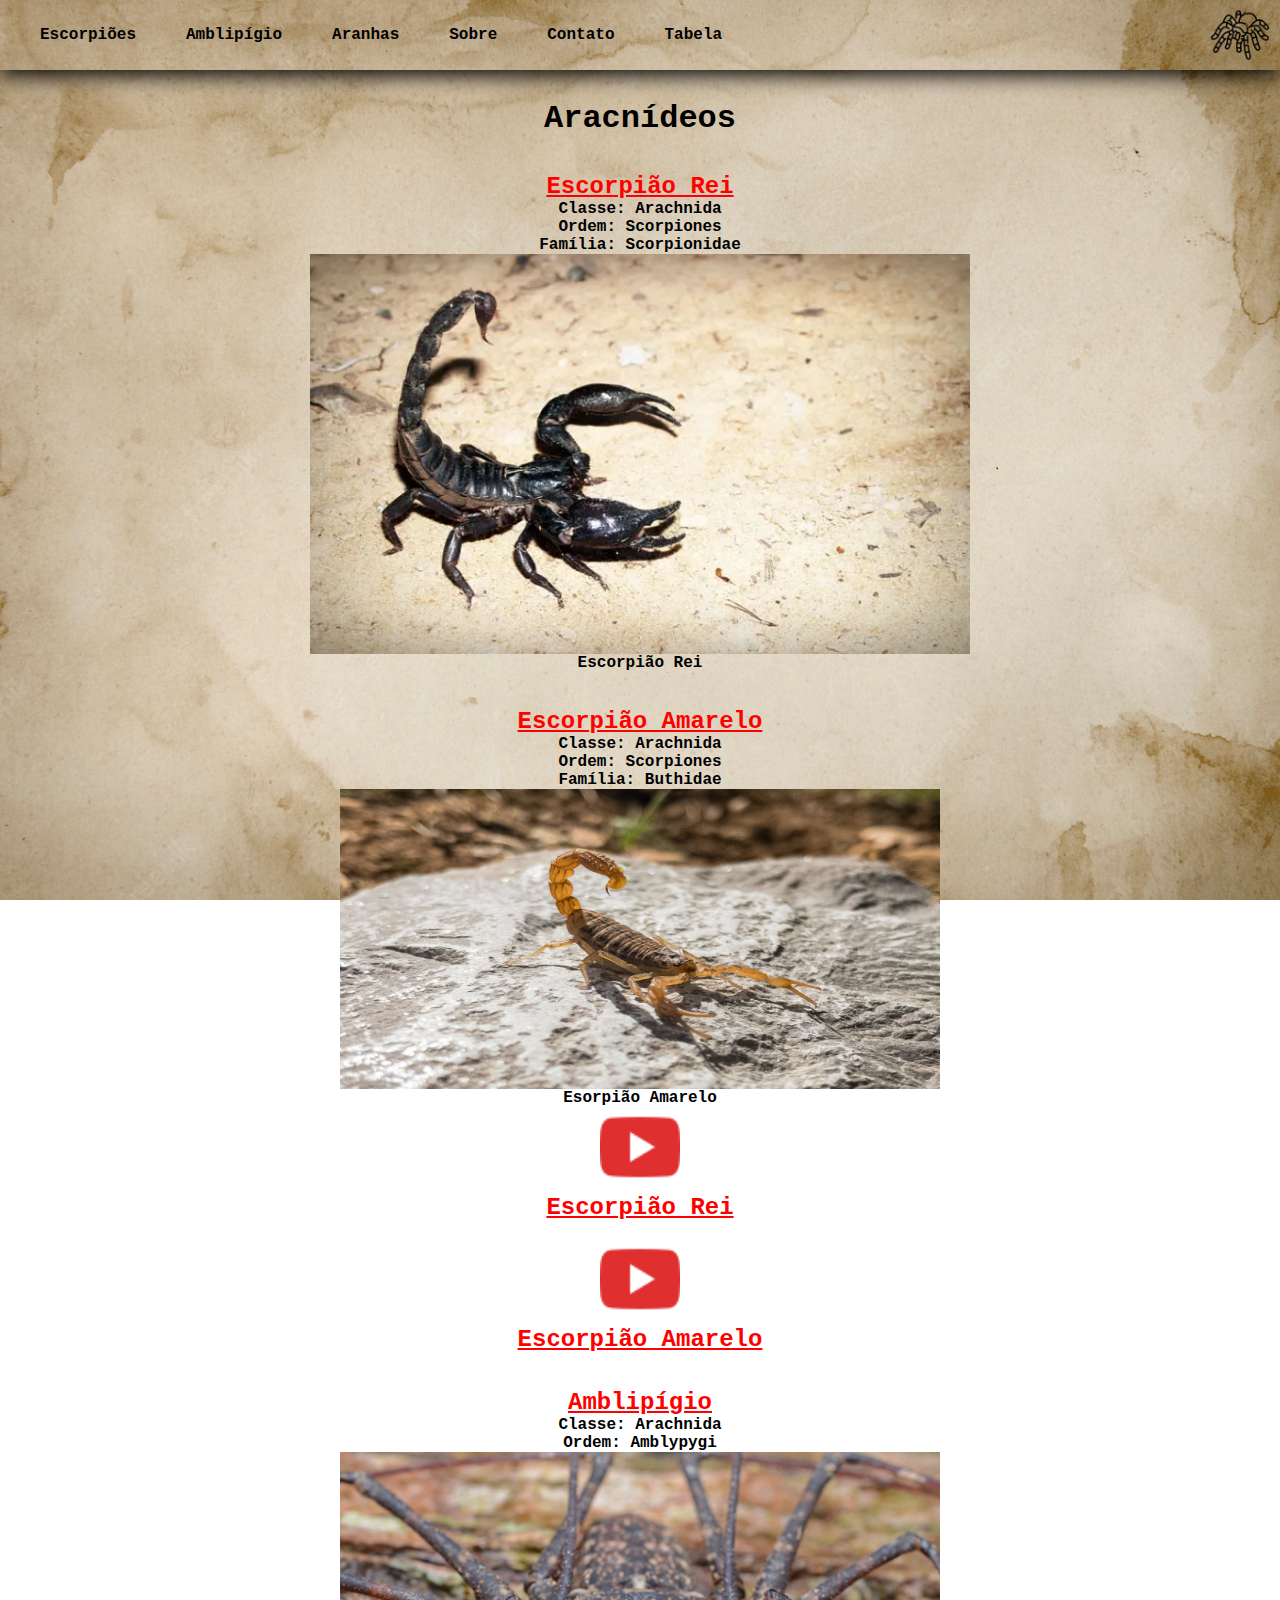
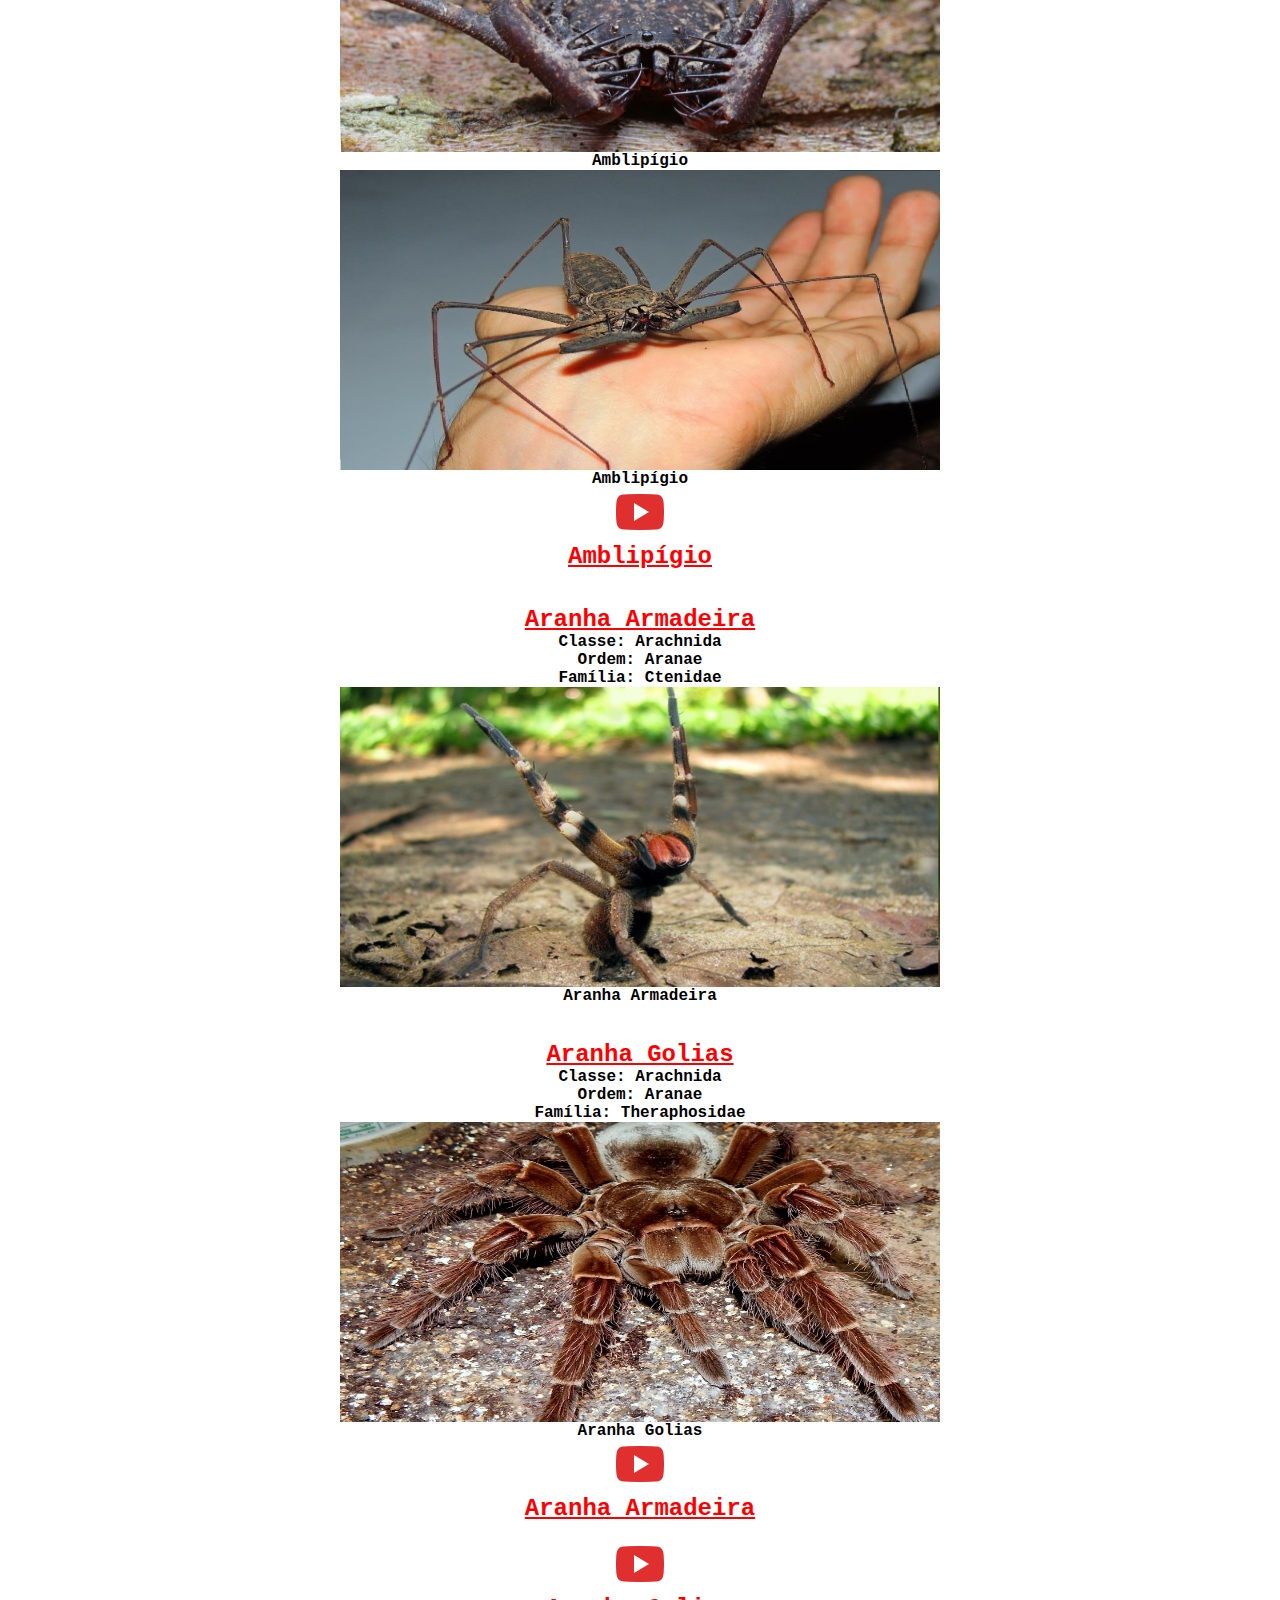
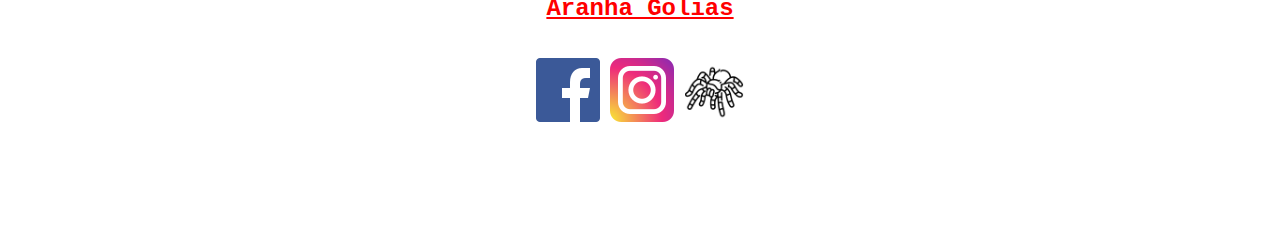
<file: index.html>
<!DOCTYPE html>
<html lang="pt-br">
<head>
    <meta charset="UTF-8">
    <meta http-equiv="X-UA-Compatible" content="IE=edge">
    <meta name="viewport" content="width=device-width, initial-scale=1.0">
    <link rel="stylesheet" href="css/style.css">
    <link rel="shortcut icon" href="favicon.ico" type="image/x-icon">
    <title>Aracnídeos</title>
</head>
<body>
    <header>
        <ul class="menu">
            <li><a href="pagina1.html">Escorpiões</a></li>
            <li><a href="pagina2.html">Amblipígio</a></li>
            <li><a href="pagina3.html">Aranhas</a></li>
            <li><a href="sobre.html">Sobre</a></li>
            <li><a href="contato.html">Contato</a></li>
            <li><a href="tabela.html">Tabela</a></li>
         </ul>

         <div class="logo">
            <img src="img/spider logo.png" alt="Logotipo">
        </div>
    </header>

    <h1>Aracnídeos</h1>
    <br><br>

    <h2>Escorpião Rei</h2>
     
    <p>Classe: Arachnida</p>
    <p>Ordem: Scorpiones</p>
    <p>Família: Scorpionidae</p>
   
    <div class="img">
    <img src="img/escorpião rei.webp" alt="escorpiao rei" width="660px" height="400px">
    </div>
    <p>Escorpião Rei</p>
    <br><br>

    <h2>Escorpião Amarelo</h2>
     
    <p>Classe: Arachnida</p>
    <p>Ordem: Scorpiones</p>
    <p>Família: Buthidae</p>
    <div class="img">
    <img src="img/escorpião amarelo.jpeg" alt="escorpiao amarelo" width="600px" height="300px">
    </div>
    <p>Esorpião Amarelo</p>

        
    <a href="https://www.youtube.com/watch?v=kOic0J-8UmE"> <h2><img id="you" src="img/youtube.png" alt=""></h2> </a><h2>Escorpião Rei</h2>
    <br>
    <a href="https://www.youtube.com/watch?v=kcG11q698xQ"> <h2><img id="you" src="img/youtube.png" alt=""></h2> </a><h2>Escorpião Amarelo</h2>
       
    
    <br><br>


    <h2>Amblipígio</h2>    
    <p>Classe: Arachnida</p>
    <p>Ordem: Amblypygi</p>
     <div class="img">
    <img src="img/amblipígio.jpeg" alt="ablipigio" width="600px" height="300px">
    </div>
    <p>Amblipígio</p>
    <div class="img">
    <img src="img/amblipígio 2.jpeg" alt="amblipigio" width="600px" height="300px">
    </div>
    <p>Amblipígio</p>

    <a href="https://www.youtube.com/watch?v=ug1vkvnG-mk&t=573s"><h2><img src="img/youtube.png" alt="you"></h2></a><h2>Amblipígio</h2>

    <br><br>


    <h2>Aranha Armadeira</h2>
    <p>Classe: Arachnida</p>
    <p>Ordem: Aranae</p>
    <p>Família: Ctenidae</p>
    <div class="img">
    <img src="img/aranha armadeira combate.jpg" alt="armadeira" width="600px" height="300px">
    </div>
    <p>Aranha Armadeira</p>
    
    <br><br>

    <h2>Aranha Golias</h2>
    <p>Classe: Arachnida</p>
    <p>Ordem: Aranae</p>
    <p>Família: Theraphosidae</p>
    <div class="img">
    <img src="img/aranha golias.jpg" alt="golias" width="600px" height="300px">
    </div> 
    <p>Aranha Golias</p>

    <a href="https://www.youtube.com/watch?v=sHLxL1q4Bj0"><h2><img src="img/youtube.png" alt="you"></h2></a><h2>Aranha Armadeira</h2>
    <br>
    <a href="https://www.youtube.com/watch?v=rb1GPM0ASMM&t=450s"><h2><img src="img/youtube.png" alt="you"></h2></a><h2>Aranha Golias</h2>
     
    
    <br><br>
    

    <div class="footer">
    <footer>
      <a href="https://www.facebook.com/ulbrasaolucas"><img src="img/facebook logo.png" alt="face"></a>

      <a href="https://www.instagram.com/ulbrasaolucas/"><img src="img/instagram logo.png" alt="insta"></a>
      
    
      <img src="img/spider logo.png" alt="Logotipo" width="60px" height="60px">

    </footer>
</div>
</body>
</html>
</file>
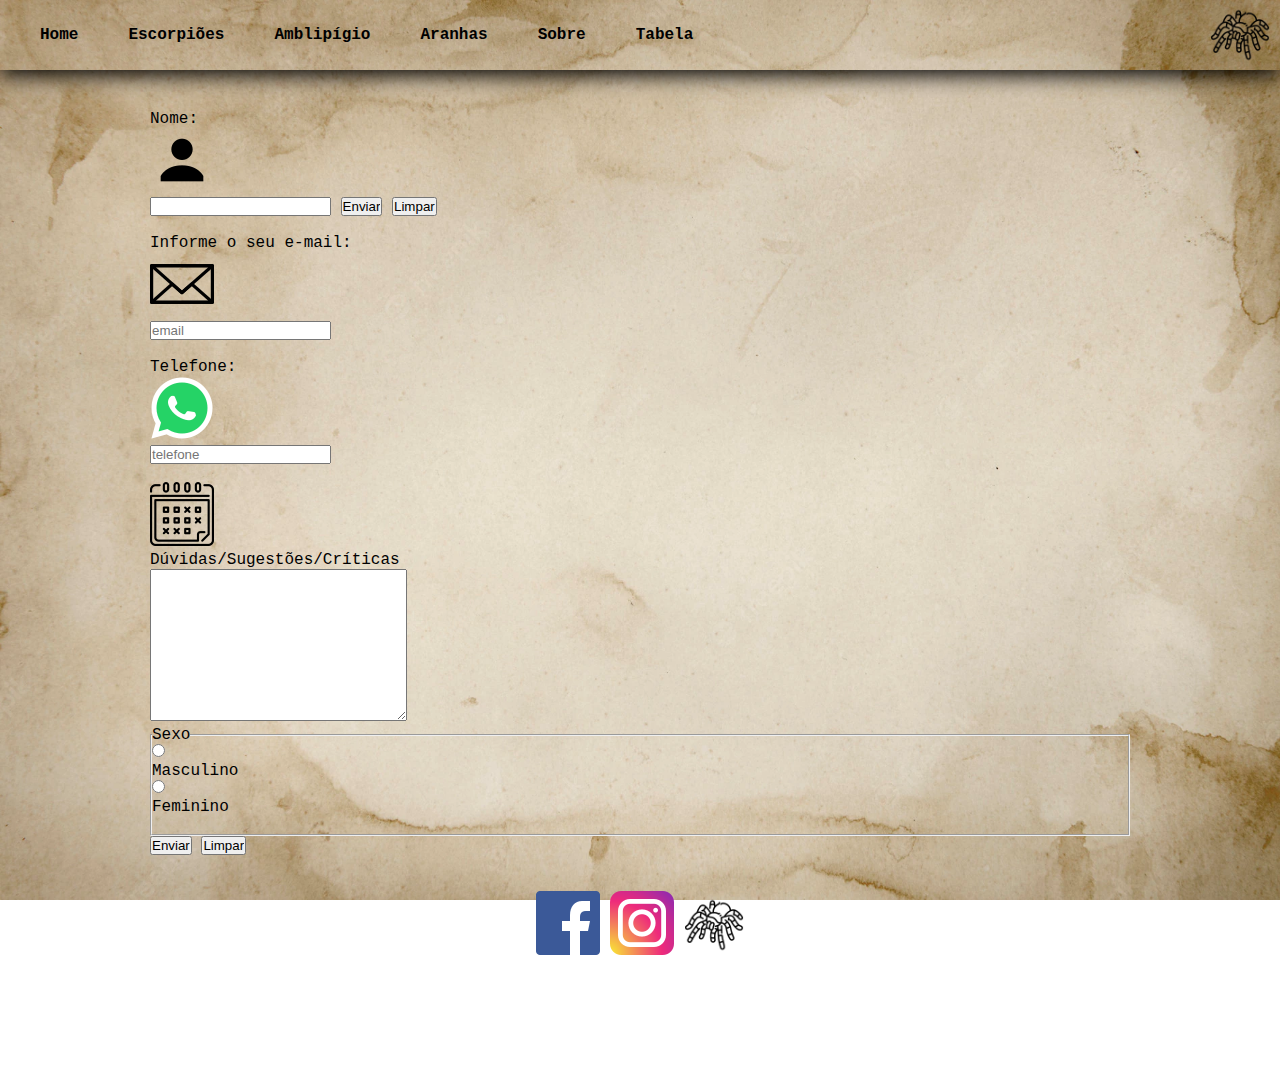
<file: contato.html>
<!DOCTYPE html>
<html lang="pt-br">
<head>
    <meta charset="UTF-8">
    <meta http-equiv="X-UA-Compatible" content="IE=edge">
    <meta name="viewport" content="width=device-width, initial-scale=1.0">
    <link rel="stylesheet" href="css/style.css">
    <title>Contato</title>
</head>
<body>
    <header>
        <ul class="menu">
            <li><a href="index.html">Home</a></li>
            <li><a href="pagina1.html">Escorpiões</a></li>
            <li><a href="pagina2.html">Amblipígio</a></li>
            <li><a href="pagina3.html">Aranhas</a></li>
            <li><a href="sobre.html">Sobre</a></li>
            <li><a href="tabela.html">Tabela</a></li>
         </ul>
         <div class="logo">
            <img src="img/spider logo.png" alt="Logotipo">
        </div>
    </header>
    <div class="formulario">
         <form>
          <label for="nome">Nome:</label> 
          
          <div class="logotipo">
          <img src="img/human logo.png" alt="logo">
          </div>
          
          <input type="text" name="nome" id="nome">
          <input type="submit" value="Enviar" name="enviar" id="enviar"> 
          <input type="reset" value="Limpar" name="limpar" id="limpar">
          <br><br>
          <label for="email">Informe o seu e-mail:</label> 
          
          <div class="logotipo">
          <img src="img/email logo.png" alt="">
          </div>
        
          <input type="email" placeholder="email" name="email" id="email">
          <br><br>
          <label for="fone">Telefone:</label>

          <div class="logotipo">
          <img src="img/whatsapp logo.png" alt="">
          </div>

          <input type="number" placeholder="telefone" name="fone" id="fone">
         </form>
         <br>

         <form>
            <img src="img/calendario logo.png" alt="agenda">
              <legend>Dúvidas/Sugestões/Críticas</legend>
              <textarea name="area" id="area" cols="30" rows="10"></textarea>

         </form>
         
    </div>
    <form>
        <div class="fieldset">
       <fieldset>
           <legend>Sexo</legend>
           <input type="radio" name="sexo" id="masc" value="Masculino"><br>
           <label for="marculino">Masculino</label><br>
           <input type="radio" name="sexo" id="fem" value="Feminino"><br>
           <label for="feminino">Feminino</label><br><br>
       </fieldset>
       <input type="submit" name="enviar" id="enviar" value="Enviar">
       <input type="reset" value="Limpar" name="limpar" id="limpar">
   </div>

   </form>
<br><br>
<div class="footer">
    <footer>
      <a href="https://www.facebook.com/ulbrasaolucas"><img src="img/facebook logo.png" alt="face"></a>

      <a href="https://www.instagram.com/ulbrasaolucas/"><img src="img/instagram logo.png" alt="insta"></a>
      
    
    <img src="img/spider logo.png" alt="Logotipo" width="60px" height="60px">

    </footer>
</body>
</html>
</file>
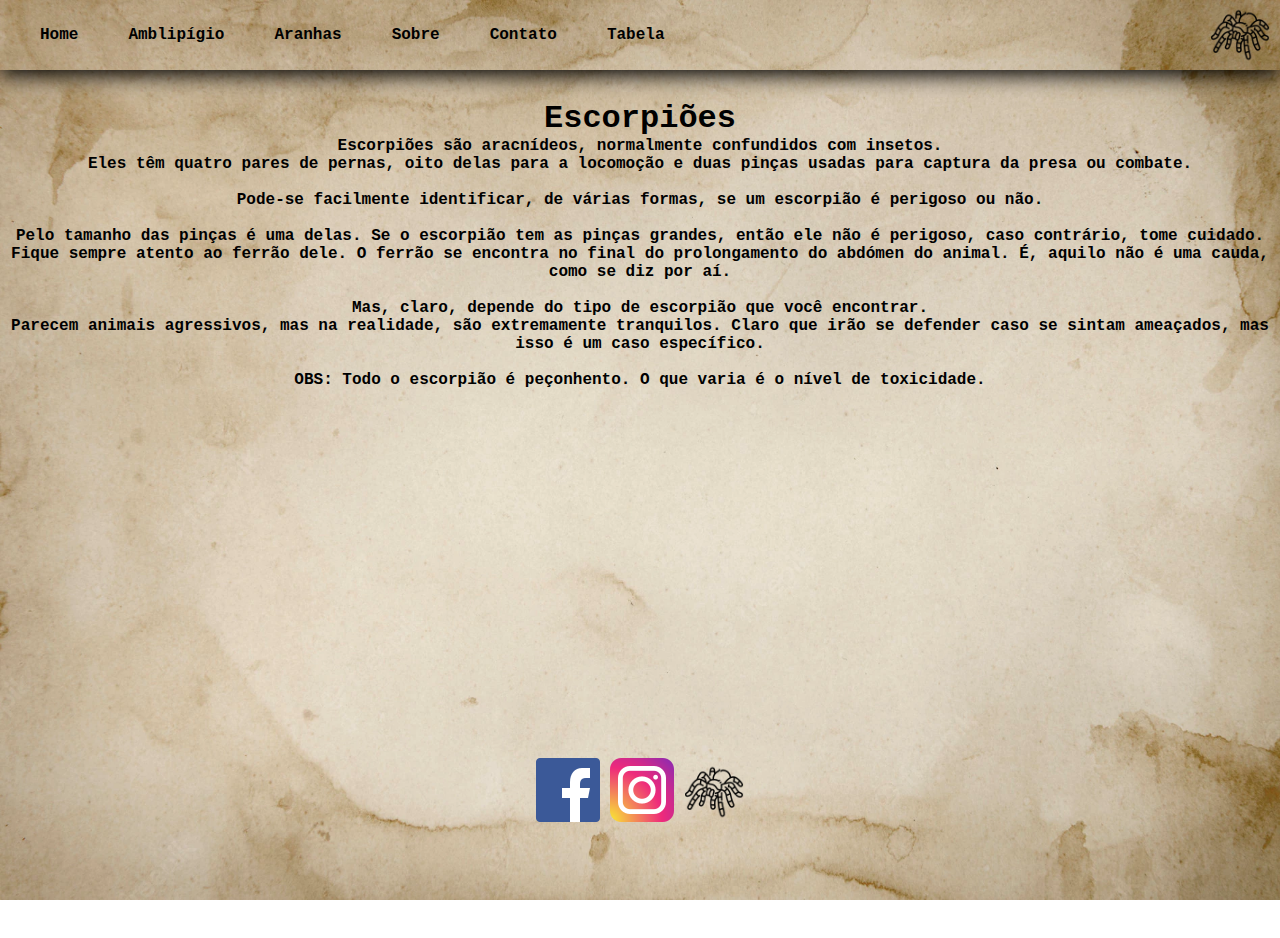
<file: pagina1.html>
<!DOCTYPE html>
<html lang="pt-br">
<head>
    <meta charset="UTF-8">
    <meta http-equiv="X-UA-Compatible" content="IE=edge">
    <meta name="viewport" content="width=device-width, initial-scale=1.0">
    <link rel="stylesheet" href="css/style.css">
    <title>Escorpiões</title>
</head>
<body>
    <header>

        <ul class="menu">
            <li><a href="index.html">Home</a></li>
            <li><a href="pagina2.html">Amblipígio</a></li>
            <li><a href="pagina3.html">Aranhas</a></li>
            <li><a href="sobre.html">Sobre</a></li>
            <li><a href="contato.html">Contato</a></li>
            <li><a href="tabela.html">Tabela</a></li>
         </ul>
         <div class="logo">
            <img src="img/spider logo.png" alt="Logotipo">
        </div>
    </header>
    <h1>Escorpiões</h1>

    <p>Escorpiões são aracnídeos, normalmente confundidos com insetos.</p>
    <p>Eles têm quatro pares de pernas, oito delas para a locomoção e duas pinças usadas para captura
         da presa ou combate.</p>
    <br>
    <p>Pode-se facilmente identificar, de várias formas, se um escorpião é perigoso ou não. <br><br> 
        Pelo tamanho das pinças é uma delas. Se o escorpião tem as 
        pinças grandes, então ele não é perigoso, caso contrário, tome cuidado. 
    <br>
    <p>Fique sempre atento ao ferrão dele. O ferrão se encontra no final do prolongamento do abdómen do 
        animal. É, aquilo não é uma cauda, como se diz por aí. <br><br> Mas, claro, depende do tipo de escorpião que você encontrar.</p>
    <p>Parecem animais agressivos, mas na realidade, são extremamente tranquilos. Claro que irão se defender caso se sintam 
        ameaçados, mas isso é um caso específico.</p>
        <br> <p>OBS: Todo o escorpião é peçonhento. O que varia é o nível de toxicidade.</p>
        
        <br>
         
        <div class="video">
        <iframe width="560" height="315" src="https://www.youtube.com/embed/kOic0J-8UmE?start=412" title="YouTube video player" frameborder="0" allow="accelerometer; autoplay; clipboard-write; encrypted-media; gyroscope; picture-in-picture" allowfullscreen></iframe>
        <br><br>
        <iframe width="560" height="315" src="https://www.youtube.com/embed/kcG11q698xQ?start=58" title="YouTube video player" frameborder="0" allow="accelerometer; autoplay; clipboard-write; encrypted-media; gyroscope; picture-in-picture" allowfullscreen></iframe>
        </div>
        <br><br>
        <div class="footer">
            <footer>
              <a href="https://www.facebook.com/ulbrasaolucas"><img src="img/facebook logo.png" alt="face"></a>
        
              <a href="https://www.instagram.com/ulbrasaolucas/"><img src="img/instagram logo.png" alt="insta"></a>
              
            
            <img src="img/spider logo.png" alt="Logotipo" width="60px" height="60px">
        
            </footer>
</body>
</html>
</file>
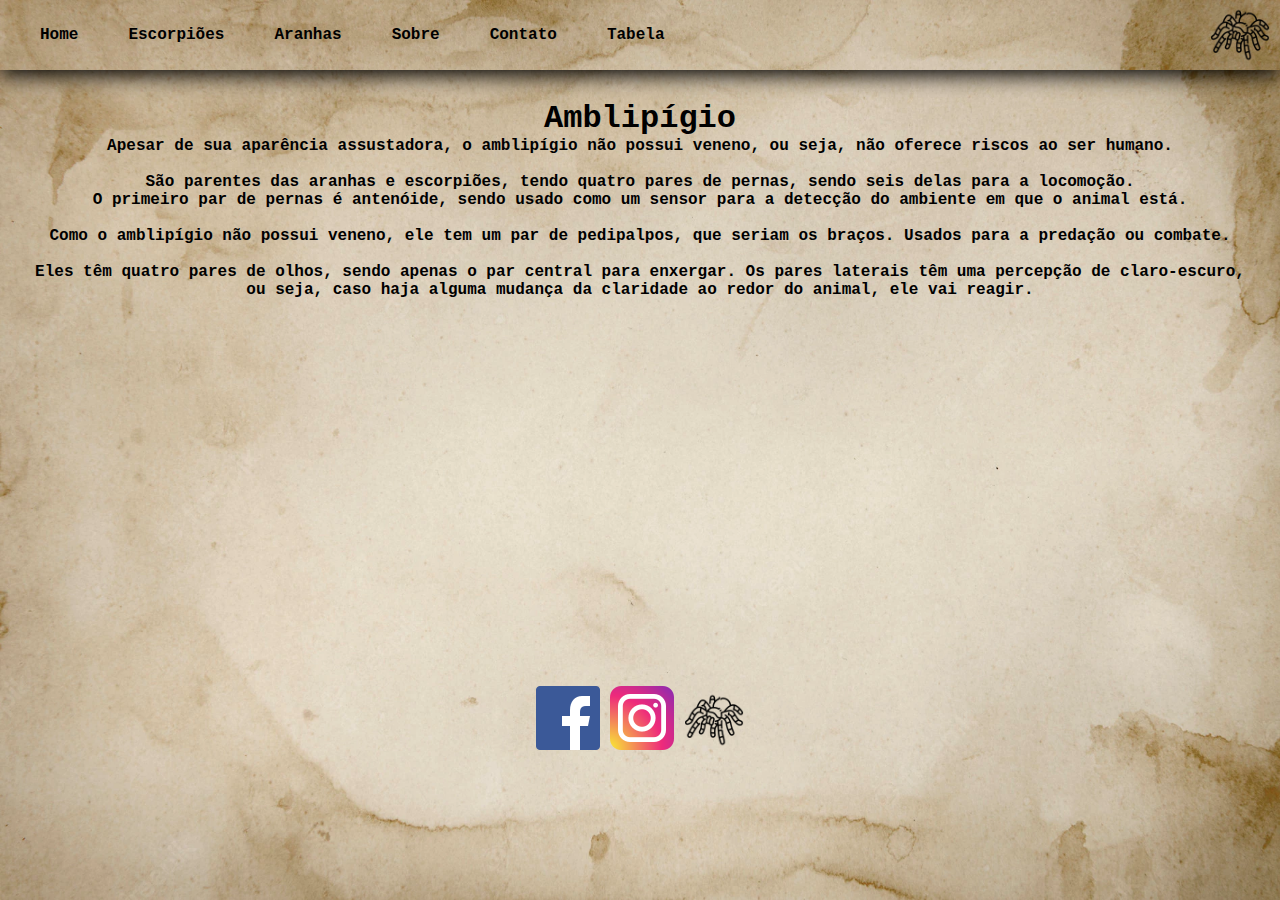
<file: pagina2.html>
<!DOCTYPE html>
<html lang="pt-br">
<head>
    <meta charset="UTF-8">
    <meta http-equiv="X-UA-Compatible" content="IE=edge">
    <meta name="viewport" content="width=device-width, initial-scale=1.0">
    <link rel="stylesheet" href="css/style.css">
    <title>Amblipígio</title>
</head>
<body>
    <header>

        <ul class="menu">
            <li><a href="index.html">Home</a></li>
            <li><a href="pagina1.html">Escorpiões</a></li>
            <li><a href="pagina3.html">Aranhas</a></li>
            <li><a href="sobre.html">Sobre</a></li>
            <li><a href="contato.html">Contato</a></li>
            <li><a href="tabela.html">Tabela</a></li>
         </ul>
         <div class="logo">
            <img src="img/spider logo.png" alt="Logotipo">
        </div>
    </header>
    <h1>Amblipígio</h1>
    <p>Apesar de sua aparência assustadora, o amblipígio não possui veneno, ou seja, não oferece riscos ao ser humano.</p><br>
    <p>São parentes das aranhas e escorpiões, tendo quatro pares de pernas, sendo seis delas para a locomoção. <br> O primeiro par 
        de pernas é antenóide, sendo usado como um sensor para a detecção do ambiente em que o animal está.</p><br>
    <p>Como o amblipígio não possui veneno, ele tem um par de pedipalpos, que seriam os braços. Usados para a predação ou combate.</p>
    <br>
    <p>Eles têm quatro pares de olhos, sendo apenas o par central para enxergar. Os pares laterais têm uma percepção de claro-escuro,
    <br> ou seja, caso haja alguma mudança da claridade ao redor do animal, ele vai reagir.</p>
    <br><br>
    <div class="video">
    <iframe width="560" height="315" src="https://www.youtube.com/embed/ug1vkvnG-mk?start=45" title="YouTube video player" frameborder="0" allow="accelerometer; autoplay; clipboard-write; encrypted-media; gyroscope; picture-in-picture" allowfullscreen></iframe>
</div>
<br><br>
<div class="footer">
    <footer>
      <a href="https://www.facebook.com/ulbrasaolucas"><img src="img/facebook logo.png" alt="face"></a>

      <a href="https://www.instagram.com/ulbrasaolucas/"><img src="img/instagram logo.png" alt="insta"></a>
      
    
    <img src="img/spider logo.png" alt="Logotipo" width="60px" height="60px">

    </footer>
</body>
</html>
</file>
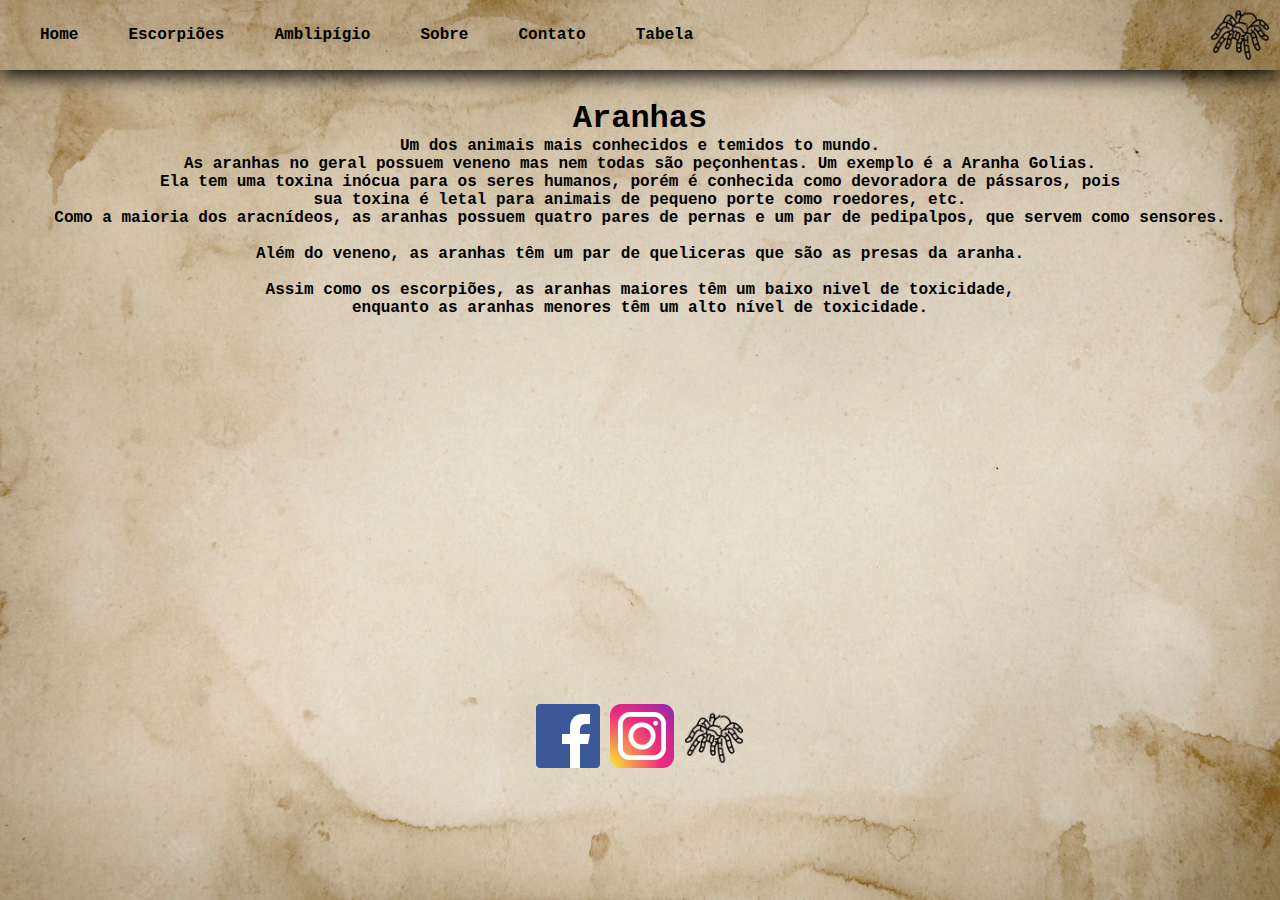
<file: pagina3.html>
<!DOCTYPE html>
<html lang="pt-br">
<head>
    <meta charset="UTF-8">
    <meta http-equiv="X-UA-Compatible" content="IE=edge">
    <meta name="viewport" content="width=device-width, initial-scale=1.0">
    <link rel="stylesheet" href="css/style.css">
    <title>Aranhas</title>
</head>
<body>
    <header>

        <ul class="menu">
            <li><a href="index.html">Home</a></li>
            <li><a href="pagina1.html">Escorpiões</a></li>
            <li><a href="pagina2.html">Amblipígio</a></li>
            <li><a href="sobre.html">Sobre</a></li>
            <li><a href="contato.html">Contato</a></li>
            <li><a href="tabela.html">Tabela</a></li>
         </ul>
         <div class="logo">
            <img src="img/spider logo.png" alt="Logotipo">
        </div>
    </header>
    <h1>Aranhas</h1>

    <p>Um dos animais mais conhecidos e temidos to mundo. <br>
        As aranhas no geral possuem veneno mas nem todas são peçonhentas. Um exemplo é a Aranha Golias. <br>
        
        Ela tem uma toxina inócua para os seres humanos, porém é conhecida como devoradora de pássaros, pois <br>
        sua toxina é letal para animais de pequeno porte como roedores, etc.</p>

        <p>Como a maioria dos aracnídeos, as aranhas possuem quatro pares de pernas e um par de pedipalpos, que servem como sensores.</p><br>
        <p>Além do veneno, as aranhas têm um par de queliceras que são as presas da aranha. </p><br>
        <p>Assim como os escorpiões, as aranhas maiores têm um baixo nivel de toxicidade, <br>
             enquanto as aranhas menores têm um alto nível de toxicidade.</p>
         <br><br>
         <div class="video">
         <iframe width="560" height="315" src="https://www.youtube.com/embed/sHLxL1q4Bj0?start=563" title="YouTube video player" frameborder="0" allow="accelerometer; autoplay; clipboard-write; encrypted-media; gyroscope; picture-in-picture" allowfullscreen></iframe>
         <br><br>
         <iframe width="560" height="315" src="https://www.youtube.com/embed/rb1GPM0ASMM?start=84" title="YouTube video player" frameborder="0" allow="accelerometer; autoplay; clipboard-write; encrypted-media; gyroscope; picture-in-picture" allowfullscreen></iframe>
        </div>
        <br><br>
        <div class="footer">
            <footer>
              <a href="https://www.facebook.com/ulbrasaolucas"><img src="img/facebook logo.png" alt="face"></a>
        
              <a href="https://www.instagram.com/ulbrasaolucas/"><img src="img/instagram logo.png" alt="insta"></a>
              
            
            <img src="img/spider logo.png" alt="Logotipo" width="60px" height="60px">
        
            </footer>
</body>
</html>
</file>
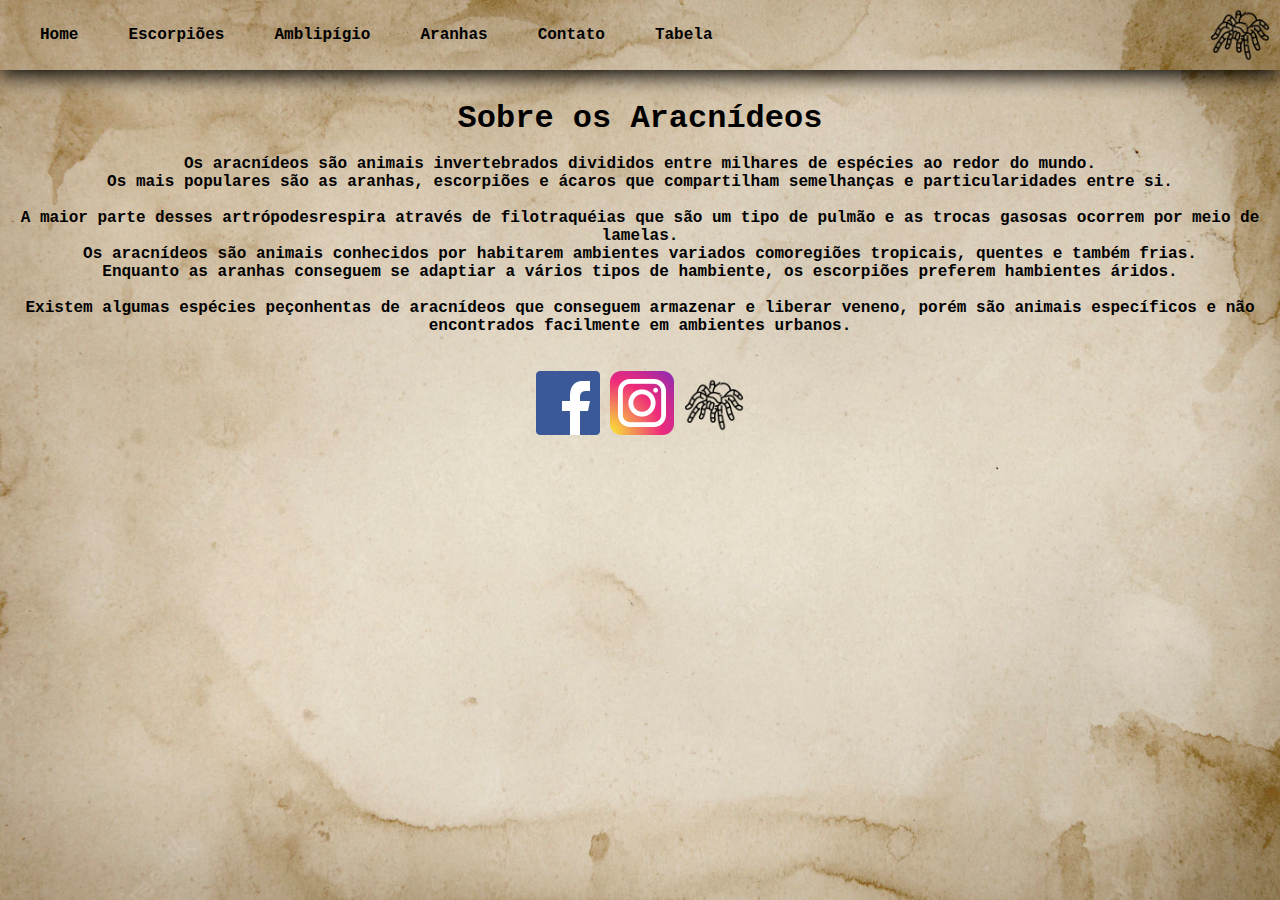
<file: sobre.html>
<!DOCTYPE html>
<html lang="pt=br">
<head>
    <meta charset="UTF-8">
    <meta http-equiv="X-UA-Compatible" content="IE=edge">
    <meta name="viewport" content="width=device-width, initial-scale=1.0">
    <link rel="stylesheet" href="css/style.css">
    <title>Sobre</title>
</head>
<body>
    <header>
        <ul class="menu">
            <li><a href="index.html">Home</a></li>
            <li><a href="pagina1.html">Escorpiões</a></li>
            <li><a href="pagina2.html">Amblipígio</a></li>
            <li><a href="pagina3.html">Aranhas</a></li>
            <li><a href="contato.html">Contato</a></li>
            <li><a href="tabela.html">Tabela</a></li>
         </ul>
         <div class="logo">
            <img src="img/spider logo.png" alt="Logotipo">
         </div>
    </header>
       <h1>Sobre os Aracnídeos</h1>
      <br>
      <p>Os aracnídeos são animais invertebrados divididos entre milhares de espécies ao redor do mundo. <br>
         Os mais populares são as aranhas, escorpiões e ácaros que compartilham semelhanças e particularidades entre si. <br><br>
          A maior parte desses artrópodesrespira através de filotraquéias que são um tipo de pulmão e as trocas gasosas ocorrem por meio de lamelas. <br>
           Os aracnídeos são animais conhecidos por habitarem ambientes variados comoregiões tropicais, quentes e também frias. <br>
            Enquanto as aranhas conseguem se adaptiar a vários tipos de hambiente, os escorpiões preferem hambientes áridos. <br><br>
             Existem algumas espécies peçonhentas de aracnídeos que conseguem armazenar e liberar veneno, porém são animais específicos e não encontrados facilmente em ambientes urbanos.</p> 
      
    <br><br>
        <div class="footer">
            <footer>
              <a href="https://www.facebook.com/ulbrasaolucas"><img src="img/facebook logo.png" alt="face"></a>
        
              <a href="https://www.instagram.com/ulbrasaolucas/"><img src="img/instagram logo.png" alt="insta"></a>
              
            
            <img src="img/spider logo.png" alt="Logotipo" width="60px" height="60px">
        
            </footer>
</body>
</html>
</file>
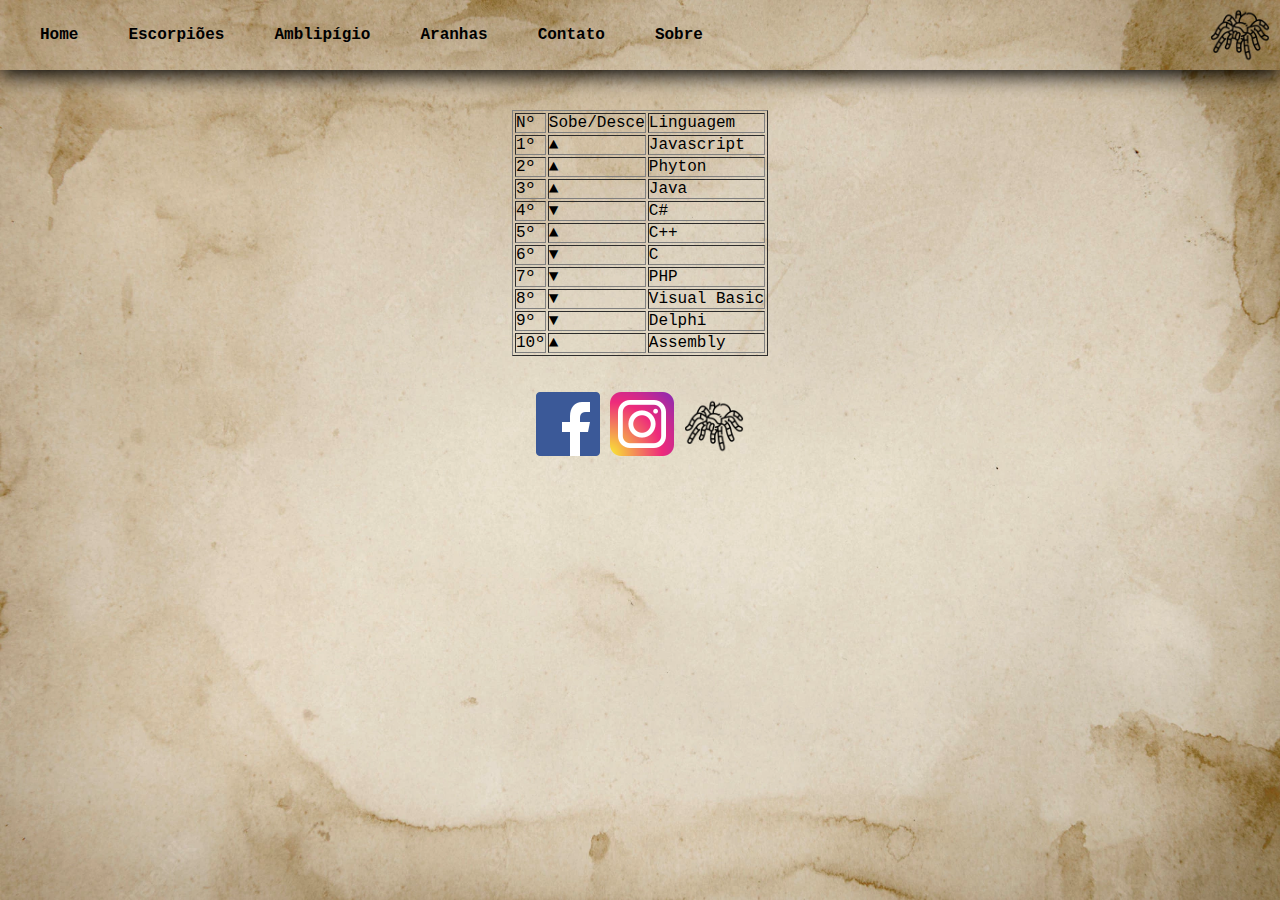
<file: tabela.html>
<!DOCTYPE html>
<html lang="pt-br">
<head>
    <meta charset="UTF-8">
    <meta http-equiv="X-UA-Compatible" content="IE=edge">
    <meta name="viewport" content="width=device-width, initial-scale=1.0">
    <link rel="stylesheet" href="css/style.css">
    <title>Ranking de linguagens de programação</title>
</head>
<body>
    <header>
        <ul class="menu">
            <li><a href="index.html">Home</a></li>
            <li><a href="pagina1.html">Escorpiões</a></li>
            <li><a href="pagina2.html">Amblipígio</a></li>
            <li><a href="pagina3.html">Aranhas</a></li>
            <li><a href="contato.html">Contato</a></li>
            <li><a href="sobre.html">Sobre</a></li>
         </ul>
         <div class="logo">
            <img src="img/spider logo.png" alt="Logotipo">
         </div>
    </header>

    <div class="tabela">
    <table border="1">
        <tr>
            <td>Nº</td>
            <td>Sobe/Desce</td>
            <td>Linguagem</td>
        </tr>
        <tr>
            <td>1º</td>
            <td>▲</td>
            <td>Javascript</td>
        </tr>
        <tr>
            <td>2º</td>
            <td>▲</td>
            <td>Phyton</td>
        </tr>
        <tr>
            <td>3º</td>
            <td>▲</td>
            <td>Java</td>
        </tr>
        <tr>
            <td>4º</td>
            <td>▼</td>
            <td>C#</td>
        </tr>
        <tr>
            <td>5º</td>
            <td>▲</td>
            <td>C++</td>
        </tr>
        <tr>
            <td>6º</td>
            <td>▼</td>
            <td>C</td>
        </tr>
        <tr>
            <td>7º</td>
            <td>▼</td>
            <td>PHP</td>
        </tr>
        <tr>
            <td>8º</td>
            <td>▼</td>
            <td>Visual Basic</td>
        </tr>
        <tr>
            <td>9º</td>
            <td>▼</td>
            <td>Delphi</td>
        </tr>
        <tr>
            <td>10º</td>
            <td>▲</td>
            <td>Assembly</td>
        </tr>
    </table>
</div>
    <br><br>
        <div class="footer">
            <footer>
              <a href="https://www.facebook.com/ulbrasaolucas"><img src="img/facebook logo.png" alt="face"></a>
        
              <a href="https://www.instagram.com/ulbrasaolucas/"><img src="img/instagram logo.png" alt="insta"></a>
              
            
            <img src="img/spider logo.png" alt="Logotipo" width="60px" height="60px">
        
            </footer>
</body>
</html>
</file>
<file: css/style.css>
*{
    margin: 0px;
    padding: 0; /*lado de dentro do texto*/
    box-sizing: border-box;
}
body{
    width: 100%;
    height: 100vh;
    align-items: center;
    background-image: url('../img/bege-envelhecido-fundo_53876-90777.webp');
    background-size: cover;
    background-repeat: no-repeat;
    background-attachment: fixed;
    justify-content: center;
    font-family: 'Courier New', Courier, monospace;
}
#you{
    width: 80px;
    height: 80px;
}
header{
    display: flex;
    justify-content: space-between;
    width: 100%;
    height: 70px;
    background-color: gray;
    background-image: url('../img/bege-envelhecido-fundo_53876-90777.webp');
    padding: 10px;
    box-shadow: 0px 5px 20px #000;
    align-items: center;
    background-size: cover;
    font-weight: bold;
}
.menu{
    list-style: none;
    display: flex;
    flex-wrap: wrap;
}
.menu li a{
    color: rgb(0, 0, 0);
    display: flex;
    text-decoration: none;
    font-family: 'Courier New', Courier, monospace;
    margin-left: 10px;
    padding: 10px 20px 10px 20px;
}
.menu li a:hover{
    color: white;
    display: block;
    text-decoration: none;
    background-color: red;
}
h1{
    text-align: center;
    margin-top: 30px;

}
h2{
    text-align: center;
    color: red;
    text-decoration: underline;
}
p{
    text-align: center;
    font-weight: bold;
}
.img{
    display: flex;
    justify-content: center;
}
.video{
    display: flex;
    justify-content: center;
}
.logo{
    width: 60px;
    height: 60px;
    border-radius: 10px;

}
.logo img{
    width: 60px;
    height: 60px;
}
.fieldset{
    margin-left: 150px;
    margin-right: 150px;
}
.formulario{
    margin-top: 40px;
    margin-left: 150px;
    margin-right: 150px;
}
.footer{
    display: flex;
    justify-content: center;
    margin: 0px auto;
    width: 90vw; /*view width - visão da largura*/
    height: 20vh; /*altura*/
    
}
.tabela{
    display: flex;
    justify-content: center;
    margin-top: 40px;
    
}
</file>
